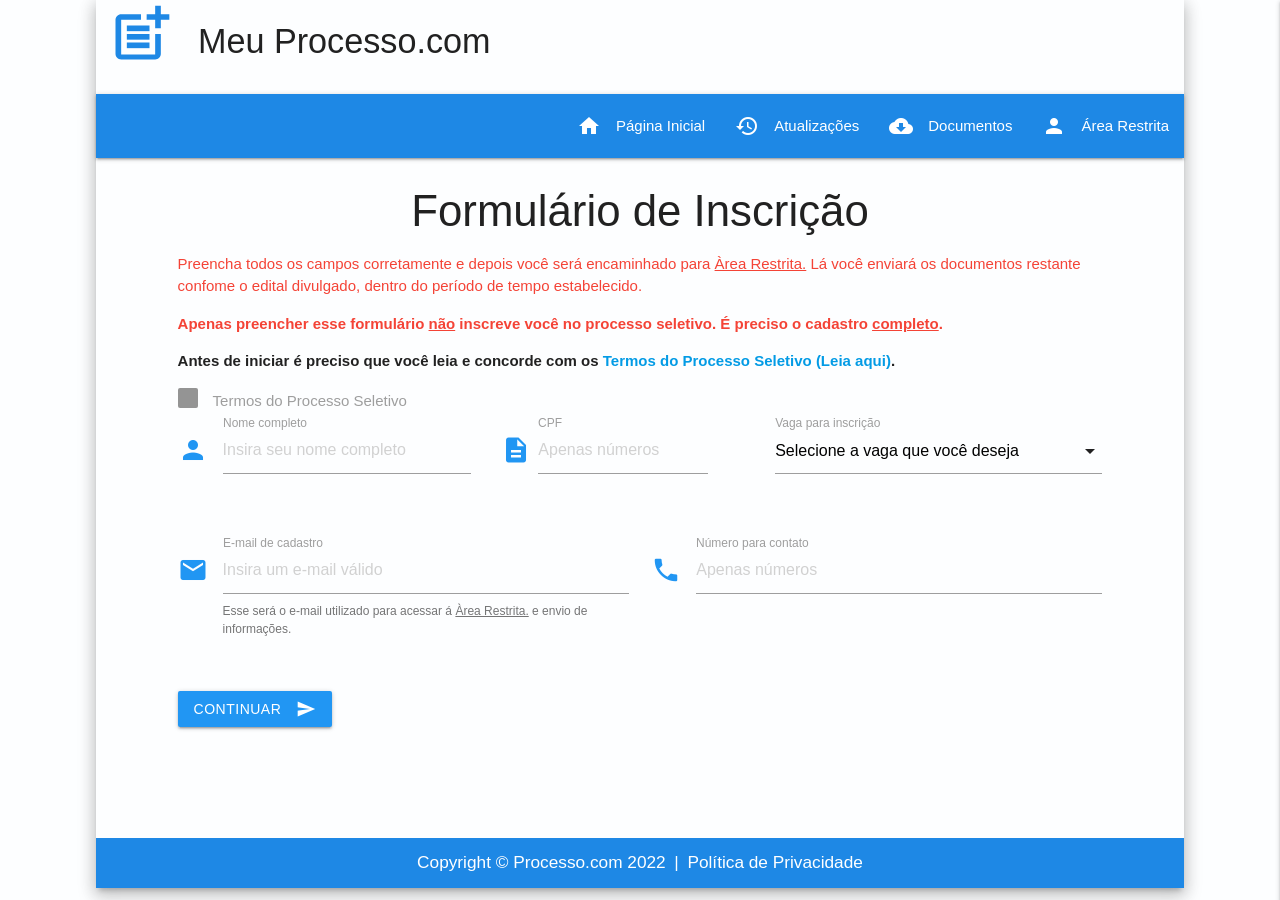
<file: app/inscricao.html>
<!DOCTYPE html>
<html lang="pt-br">

<head>
  <meta charset="UTF-8">
  <meta http-equiv="X-UA-Compatible" content="IE=edge">
  <meta name="viewport" content="width=device-width, initial-scale=1.0">
  <title>Processo.com</title>
  <script type="text/javascript" src="http://ajax.googleapis.com/ajax/libs/jquery/1.8.3/jquery.min.js"></script>
  <script type="text/javascript" src="funcoes.js"></script>
  <!-- Compiled and minified CSS -->
  <link rel="stylesheet" href="https://cdnjs.cloudflare.com/ajax/libs/materialize/1.0.0/css/materialize.min.css">
  <!-- Compiled and minified JavaScript -->
  <script src="https://cdnjs.cloudflare.com/ajax/libs/materialize/1.0.0/js/materialize.min.js"></script>
  <link href="https://fonts.googleapis.com/icon?family=Material+Icons" rel="stylesheet">
  <link rel="stylesheet" type="text/css" href="style.css">
</head>

<body>
  <div class="container z-depth-3">
    <!-- Cabeçalho -->
    <header>
      <!-- Cabeçalho -> Título e logo -->
      <div class="hide-on-med-and-down row">
        <div class="col s1">
          <img class="img-menu valign-wrapper" src="img/post_add_blue_24dp.svg" alt="" srcset="" height="auto">
        </div>
        <div class="col s11">
          <h4>Meu Processo.com</h4>
        </div>
      </div>
      <!-- Cabeçalho -> Menu -->
      <div>
        <nav class="blue darken-1">
          <div class="nav-wrapper">
            <a href="#" class="sidenav-trigger left"><img class="img-menu" src="img/post_add_white_24dp.svg" alt=""
                srcset="" height="60px"></a>
            <a href="#" data-target="mobile-demo" class="sidenav-trigger right"><i class="material-icons">menu</i></a>
            <a href="login.html" class="sidenav-trigger right"><i class="material-icons">person</i></a>
            <a href="#" class="sidenav-trigger right"><i class="material-icons">search</i></a>
            <ul class="right hide-on-med-and-down">
              <li><a href="index.html"><i class="material-icons left">home</i>Página Inicial</a</li>
              <li><a href="#"><i class="material-icons left">history</i>Atualizações</a></li>
              <li><a href="#"><i class="material-icons left">cloud_download</i>Documentos</a></li>
              <li><a href="login.html"><i class="material-icons left">person</i>Área Restrita</a></li>
            </ul>
          </div>
        </nav>
        <!-- Cabeçalho -> Mobile -->
        <ul class="sidenav" id="mobile-demo">
          <li><a href="index.html"><i class="material-icons left">home</i>Página Inicial</a</li>
          <li><a href="#"><i class="material-icons left">history</i><span
                class="badge white-text">2</span>Atualizações</a></li>
          <li><a href="#"><i class="material-icons left">cloud_download</i>Documentos</a></li>
        </ul>
      </div>
    </header>
    <!-- Cabeçalho -> FIM -->

    <main class="container container-mobile">
      <h3 class="center">Formulário de Inscrição</h3>
      <p class="red-text">Preencha todos os campos corretamente e depois você será encaminhado para <u>Àrea
          Restrita.</u> Lá você enviará os documentos restante confome o edital divulgado, dentro do período de tempo
        estabelecido.</p>
      <p class="red-text"><b>Apenas preencher esse formulário <u>não</u> inscreve você no processo seletivo. É preciso o
          cadastro <u>completo</u>.</b></p>
      <p><b>Antes de iniciar é preciso que você leia e concorde com os <a id="link-politica" href="#modal1"
            class="modal-trigger">Termos do Processo Seletivo (Leia aqui)</a>.</b></p>
      <form id="form_principal" class="col s12" style="min-height: 50vh;">
        <div id="inscricao" class="row">
          <div id="checktermocontainer" class="col l12 s12">
            <label>
              <input id="checktermo" type="checkbox" class="filled-in blue-text" disabled="disabled" />
              <span>Termos do Processo Seletivo</span>
            </label>
          </div>
          <div class="input-field col l4 s10">
            <i class="material-icons prefix blue-text">person</i>
            <input placeholder="Insira seu nome completo" id="inscricaonome" type="text" class="validate">
            <label for="inscricaonome">Nome completo</label>
            <span class="helper-text" data-error="Ops! Preencha o campo corretamete"
              data-success="Preenchido Corretamente!"></span>
          </div>
          <div class="input-field col l3 s10">
            <i class="material-icons prefix blue-text center">description</i>
            <input placeholder="Apenas números" id="inscricaocpf" type="text" class="validate" data-length="11"
              maxlength="11">
            <label for="inscricaocpfe">CPF</label>
            <span id="textocpfvalidado" class="helper-text"></span>
          </div>
          <div class="input-field col l5 s10">
            <i class="material-icons prefix blue-text">how_to_reg</i>
            <select id="incricaovaga">
              <option value="" selected disabled>Selecione a vaga que você deseja</option>
              <option value="1">Assistente Social</option>
              <option value="2">Auxiliar de Biblioteca</option>
              <option value="3">Intérprete de Língua Brasileira de Sinais – LIBRAS</option>
              <option value="4">Nutricionista</option>
              <option value="5">Psicóloga</option>
            </select>
            <label>Vaga para inscrição</label>
          </div>
          <div class="input-field col l6 s10">
            <i class="material-icons prefix blue-text">email</i>
            <input placeholder="Insira um e-mail válido" type="email" id="emailinscricao" class="validate">
            <label for="emailinscricao">E-mail de cadastro</label>
              <span class="helper-text">Esse será o e-mail utilizado para acessar á <u>Àrea
                Restrita.</u> e envio de informações.</span>
              <span class="helper-text" data-error="Ops! Preencha o e-mail corretamete"
              data-success="Preenchido Corretamente!"></span>
          </div>
          <div class="input-field col l6 s10">
            <i class="material-icons prefix blue-text">phone</i>
            <input placeholder="Apenas números" type="tel" id="celinscricao" class="validate" data-length="11"
              maxlength="11">
            <label for="cellinscricao">Número para contato</label>
            <span class="helper-text" data-error="Ops! Preencha o campo corretamete"
              data-success="Preenchido Corretamente!"></span>
          </div>
        </div>
        <a id="btnSend" class="btn waves-effect waves-light blue modal-trigger" href="#modal2">CONTINUAR
          <i class="material-icons right">send</i>
        </a>
      </form>
      <div id="modal1" class="modal modal-fixed-footer">
        <div id="conteudo-modal-termos" class="modal-content">    
        </div>
        <div class="modal-footer">
          <a id="termonaoceito" href="#!" class="modal-close waves-effect waves-green btn-flat"><i
              class="material-icons prefix blue-text left">close</i>NÃO CONCORDO</a>
          <a id="termoceito" href="#!" class="modal-close waves-effect waves-green btn blue"><i
              class="material-icons prefix white-text left">done_all</i>LI E CONCORDO</a>
        </div>
      </div>
      <div id="modal2" class="modal modal-fixed-footer">
        <div id="conteudo-modal-confirmacao" class="modal-content">    
        </div>
        <div class="modal-footer">
          <a id="termonaoceito" href="#!" class="modal-close waves-effect waves-green btn-flat"><i
              class="material-icons prefix blue-text left">back</i>VOLTAR</a>
          <a id="termoceito" href="login.html" class="modal-close waves-effect waves-green btn blue"><i
              class="material-icons prefix white-text left">send</i>CONFIRMAR INSCRIÇÃO</a>
        </div>
      </div>

    </main>
    <footer>
      <div class="blue darken-1 white-text footer-copyrigh">
        <h6 style="display: flex; height: 50px; justify-content: center; align-items: center;margin: 0;">Copyright ©
          Processo.com 2022&ensp;|&ensp;<a href="politica-privacidade.html" class="white-text" target="_blank"> Política de Privacidade</a></h6>
      </div>
    </footer>
  </div>
</body>
<script>
</script>

</html>
</file>
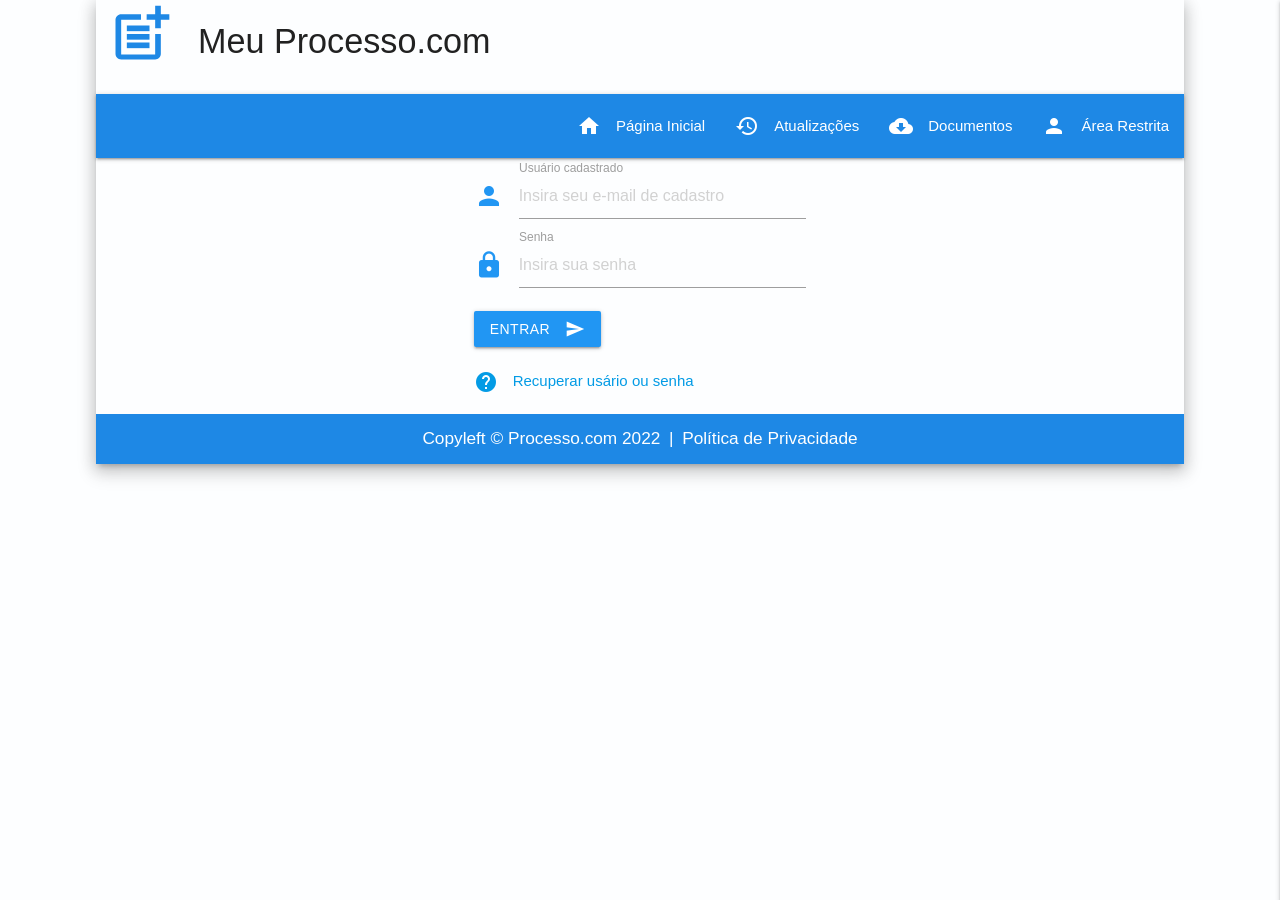
<file: app/login.html>
<!DOCTYPE html>
<html lang="pt-br">

<head>
  <meta charset="UTF-8">
  <meta http-equiv="X-UA-Compatible" content="IE=edge">
  <meta name="viewport" content="width=device-width, initial-scale=1.0">
  <title>Processo.com</title>
  <script type="text/javascript" src="http://ajax.googleapis.com/ajax/libs/jquery/1.8.3/jquery.min.js"></script>
  <script type="text/javascript" src="funcoes.js"></script>
  <!-- Compiled and minified CSS -->
  <link rel="stylesheet" href="https://cdnjs.cloudflare.com/ajax/libs/materialize/1.0.0/css/materialize.min.css">
  <!-- Compiled and minified JavaScript -->
  <script src="https://cdnjs.cloudflare.com/ajax/libs/materialize/1.0.0/js/materialize.min.js"></script>
  <link href="https://fonts.googleapis.com/icon?family=Material+Icons" rel="stylesheet">
  <link rel="stylesheet" type="text/css" href="style.css">

</head>

<body>
  <div class="container z-depth-3 vh-100">
    <!-- Cabeçalho -->
    <header>
      <!-- Cabeçalho -> Título e logo -->
      <div class="hide-on-med-and-down row">
        <div class="col s1">
          <img class="img-menu valign-wrapper" src="img/post_add_blue_24dp.svg" alt="" srcset="" height="auto">
        </div>
        <div class="col s11">
          <h4>Meu Processo.com</h4>
        </div>
      </div>
      <!-- Cabeçalho -> Menu -->
      <div>
        <nav class="blue darken-1">
          <div class="nav-wrapper">
            <a href="#" class="sidenav-trigger left"><img class="img-menu" src="img/post_add_white_24dp.svg" alt=""
                srcset="" height="60px"></a>
            <a href="#" data-target="mobile-demo" class="sidenav-trigger right"><i class="material-icons">menu</i></a>
            <a href="login.html" class="sidenav-trigger right"><i class="material-icons">person</i></a>
            <a href="#" class="sidenav-trigger right"><i class="material-icons">search</i></a>
            <ul class="right hide-on-med-and-down">
              <li><a href="index.html"><i class="material-icons left">home</i>Página Inicial</a</li>
              <li><a href="#"><i class="material-icons left">history</i>Atualizações</a></li>
              <li><a href="#"><i class="material-icons left">cloud_download</i>Documentos</a></li>
              <li><a href="login.html"><i class="material-icons left">person</i>Área Restrita</a></li>
            </ul>
          </div>
        </nav>
        <!-- Cabeçalho -> Mobile -->
        <ul class="sidenav" id="mobile-demo">
          <li><a href="index.html"><i class="material-icons left">home</i>Página Inicial</a</li>
          <li><a href="#"><i class="material-icons left">history</i><span
                class="badge white-text">2</span>Atualizações</a></li>
          <li><a href="#"><i class="material-icons left">cloud_download</i>Documentos</a></li>
        </ul>
      </div>
    </header>
    <!-- Cabeçalho -> FIM -->
    <!-- Corpo da página -->
    <main class="row">
        <div class="col l12 s12 valign-wrapper">
            <div class="col l4 m3 s2"></div>
            <div class="col l4 m6 s10 ">
                <div class="input-field">
                    <i class="material-icons prefix blue-text">person</i>
                    <input placeholder="Insira seu e-mail de cadastro" type="text" id="usuariologin" class="validate">
                    <label for="usuariologin">Usuário cadastrado</label>
                  </div>
                <div class="input-field">
                    <i class="material-icons prefix blue-text">lock</i>
                    <input placeholder="Insira sua senha" type="password" id="senhalogin" class="validate">
                    <label for="senhalogin">Senha</label>
                  </div>
                <div>
                    <button class="btn waves-effect waves-light blue" type="submit" name="action">ENTRAR
                        <i class="material-icons right">send</i>
                      </button>                     
                </div>
                <div>
                    <br>
                    <a href="#"><i class="material-icons left">help</i>Recuperar usário ou senha</a>
                </div>
            </div>
            <div class="col l4 m3 s2"></div>
        </div>
    </main>
    <!-- Rodapé -->
    <footer>
      <div class="blue darken-1 white-text footer-copyrigh">
        <h6 style="display: flex; height: 50px; justify-content: center; align-items: center;margin: 0;">Copyleft ©
          Processo.com 2022&ensp;|&ensp;<a href="politica-privacidade.html" class="white-text" target="_blank"> Política de Privacidade</a></h6>
      </div>
    </footer>
  </div>
</body>
</html>
</file>
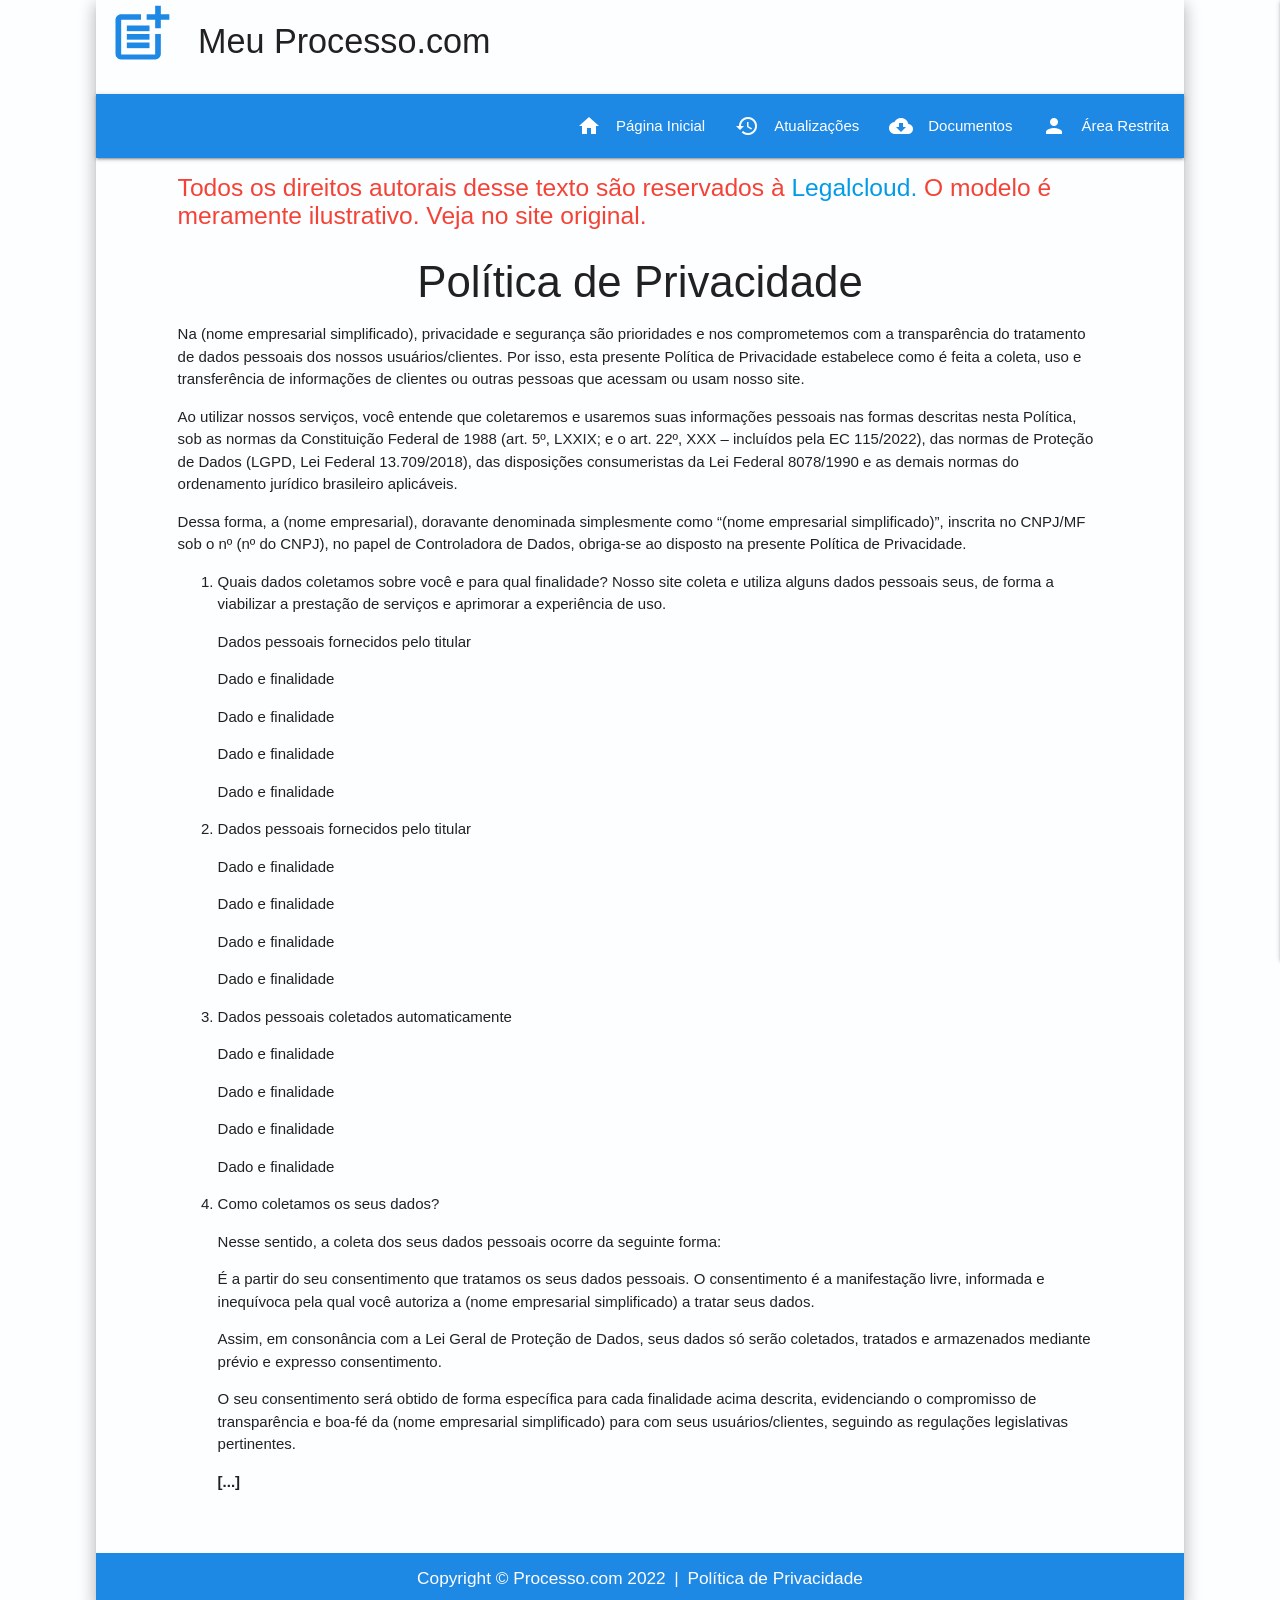
<file: app/politica-privacidade.html>
<!DOCTYPE html>
<html lang="pt-br">
<head>
    <meta charset="UTF-8">
    <meta http-equiv="X-UA-Compatible" content="IE=edge">
    <meta name="viewport" content="width=device-width, initial-scale=1.0">
    <title>Processo.com</title>
    <script type="text/javascript" src="http://ajax.googleapis.com/ajax/libs/jquery/1.8.3/jquery.min.js"></script>
    <script type="text/javascript" src="funcoes.js"></script>
    <!-- Compiled and minified CSS -->
    <link rel="stylesheet" href="https://cdnjs.cloudflare.com/ajax/libs/materialize/1.0.0/css/materialize.min.css">
    <!-- Compiled and minified JavaScript -->
    <script src="https://cdnjs.cloudflare.com/ajax/libs/materialize/1.0.0/js/materialize.min.js"></script>
    <link href="https://fonts.googleapis.com/icon?family=Material+Icons" rel="stylesheet">
    <link rel="stylesheet" type="text/css" href="style.css">
</head>
<body>
    <div class="container z-depth-3">
        <!-- Cabeçalho -->
        <header>
            <!-- Cabeçalho -> Título e logo -->
            <div class="hide-on-med-and-down row">
                <div class="col s1">
                    <img class="img-menu valign-wrapper" src="img/post_add_blue_24dp.svg" alt="" srcset=""
                        height="auto">
                </div>
                <div class="col s11">
                    <h4>Meu Processo.com</h4>
                </div>
            </div>
            <!-- Cabeçalho -> Menu -->
            <div>
                <nav class="blue darken-1">
                    <div class="nav-wrapper">
                        <a href="#" class="sidenav-trigger left"><img class="img-menu" src="img/post_add_white_24dp.svg"
                                alt="" srcset="" height="60px"></a>
                        <a href="#" data-target="mobile-demo" class="sidenav-trigger right"><i
                                class="material-icons">menu</i></a>
                        <a href="#" class="sidenav-trigger right"><i class="material-icons">person</i></a>
                        <a href="#" class="sidenav-trigger right"><i class="material-icons">search</i></a>
                        <ul class="right hide-on-med-and-down">
                            <li><a href="index.html"><i class="material-icons left">home</i>Página Inicial</a< /li>
                            <li><a href="#"><i class="material-icons left">history</i>Atualizações</a></li>
                            <li><a href="#"><i class="material-icons left">cloud_download</i>Documentos</a></li>
                            <li><a href="#"><i class="material-icons left">person</i>Área Restrita</a></li>
                        </ul>
                    </div>
                </nav>
                <!-- Cabeçalho -> Mobile -->
                <ul class="sidenav" id="mobile-demo">
                    <li><a href="index.html"><i class="material-icons left">home</i>Página Inicial</a< /li>
                    <li><a href="#"><i class="material-icons left">history</i><span
                                class="badge white-text">2</span>Atualizações</a></li>
                    <li><a href="#"><i class="material-icons left">cloud_download</i>Documentos</a></li>
                </ul>
            </div>
        </header>
        <!-- Cabeçalho -> FIM -->

        <main class="container container-mobile">
            <h5 class="red-text" style="font-size:xx-medium;">Todos os direitos autorais desse texto são reservados à <a href="http://legalcloud.com.br/modelo-politica-privacidade/" target="_blank" rel="noopener noreferrer">Legalcloud.</a> O modelo é
                meramente ilustrativo. Veja no site original.</h5>
            <h3 class="center">Política de Privacidade</h3>
            <div>
                <p>Na (nome empresarial simplificado), privacidade e segurança são prioridades e nos comprometemos com a
                    transparência do tratamento de dados pessoais dos nossos usuários/clientes. Por isso, esta presente
                    Política de Privacidade estabelece como é feita a coleta, uso e transferência de informações de clientes
                    ou outras pessoas que acessam ou usam nosso site.</p>
                <p>Ao utilizar nossos serviços, você entende que coletaremos e usaremos suas informações pessoais nas
                    formas descritas nesta Política, sob as normas da Constituição Federal de 1988 (art. 5º, LXXIX; e o art.
                    22º, XXX – incluídos pela EC 115/2022), das normas de Proteção de Dados (LGPD, Lei Federal 13.709/2018),
                    das disposições consumeristas da Lei Federal 8078/1990 e as demais normas do ordenamento jurídico
                    brasileiro aplicáveis.</p>
                <p>Dessa forma, a (nome empresarial), doravante denominada simplesmente como “(nome empresarial
                    simplificado)”, inscrita no CNPJ/MF sob o nº (nº do CNPJ), no papel de Controladora de Dados, obriga-se
                    ao disposto na presente Política de Privacidade.</p>
                <ol>
                    <li>Quais dados coletamos sobre você e para qual finalidade?
                        Nosso site coleta e utiliza alguns dados pessoais seus, de forma a viabilizar a prestação de serviços e
                        aprimorar a experiência de uso.</li>
                        <p>Dados pessoais fornecidos pelo titular</p> 
                        <p>Dado e finalidade</p>
                        <p>Dado e finalidade</p>
                        <p>Dado e finalidade</p>
                        <p>Dado e finalidade</p>
                    <li>Dados pessoais fornecidos pelo titular</li>
                        <p>Dado e finalidade</p>
                        <p>Dado e finalidade</p>
                        <p>Dado e finalidade</p>
                        <p>Dado e finalidade</p>
                    <li>Dados pessoais coletados automaticamente</li>
                        <p>Dado e finalidade</p>
                        <p>Dado e finalidade</p>
                        <p>Dado e finalidade</p>
                        <p>Dado e finalidade</p>
                    <li>Como coletamos os seus dados?</li>
                    <p>Nesse sentido, a coleta dos seus dados pessoais ocorre da seguinte forma:</p>
                    <p>É a partir do seu consentimento que tratamos os seus dados pessoais. O consentimento é a manifestação
                    livre, informada e inequívoca pela qual você autoriza a (nome empresarial simplificado) a tratar seus
                    dados.</p>
                    <p>Assim, em consonância com a Lei Geral de Proteção de Dados, seus dados só serão coletados, tratados e
                    armazenados mediante prévio e expresso consentimento.</p>
                    <p>O seu consentimento será obtido de forma específica para cada finalidade acima descrita, evidenciando o
                        compromisso de transparência e boa-fé da (nome empresarial simplificado) para com seus
                        usuários/clientes, seguindo as regulações legislativas pertinentes.</p>
                    <p><b>[...]</b></p>
            </div>

        </main>
        <br>
        <br>
        <footer>
            <div class="blue darken-1 white-text footer-copyrigh">
                <h6 style="display: flex; height: 50px; justify-content: center; align-items: center;margin: 0;">
                    Copyright ©
                    Processo.com 2022&ensp;|&ensp;<a href="" class="white-text"> Política de Privacidade</a></h6>
            </div>
        </footer>
    </div>
</body>
</html>
</file>
<file: app/style.css>
body {
    background-color: #FDFEFF;
}
.img-menu {
    color: #1E88E5;
    width: 100%;
}


.badge-new {
    color: #FFF;
}

.secao_inicial {
    height: 60vh;
    width: 100%;
    background-image: url(img/background_secao_1.jpg);
    background-size: cover;
    background-repeat: no-repeat;
}

.secao_inicial_interna {
    padding: 2rem;
    background-color: rgba(0, 0, 0, 0.7);
    height: 100%;
    color: #fff;
    display: flex;
    flex-direction: column;
    justify-content: center;
}

.secao_inicial_interna a {
    color: #fff;
}

.secao_inicial_interna h5 {
    border-left: solid 5px #1E88E5;
    padding: 5px;
}

#checktermocontainer {
    pointer-events: none;
}

.dropdown-content li>a, .dropdown-content li>span {
    font-size: 16px;
    color: #000;
}
#form_principal input:focus {
    border-bottom: 1px solid #1E88E5;
    box-shadow: 0 1px 0 0 #1E88E5;
  }
 #form_principal input:focus + label {
    color: #1E88E5;
  }

.container {
    width: auto;
}

@media only screen and (min-width: 800px)
{.container {width: 85%;}

@media only screen and (max-width: 799px)
{
    .container {box-shadow: none; height: 100vh;}
    .img-menu {height: 80%;}
    .container-mobile{padding: 0 15px;} 
    
}
</file>
